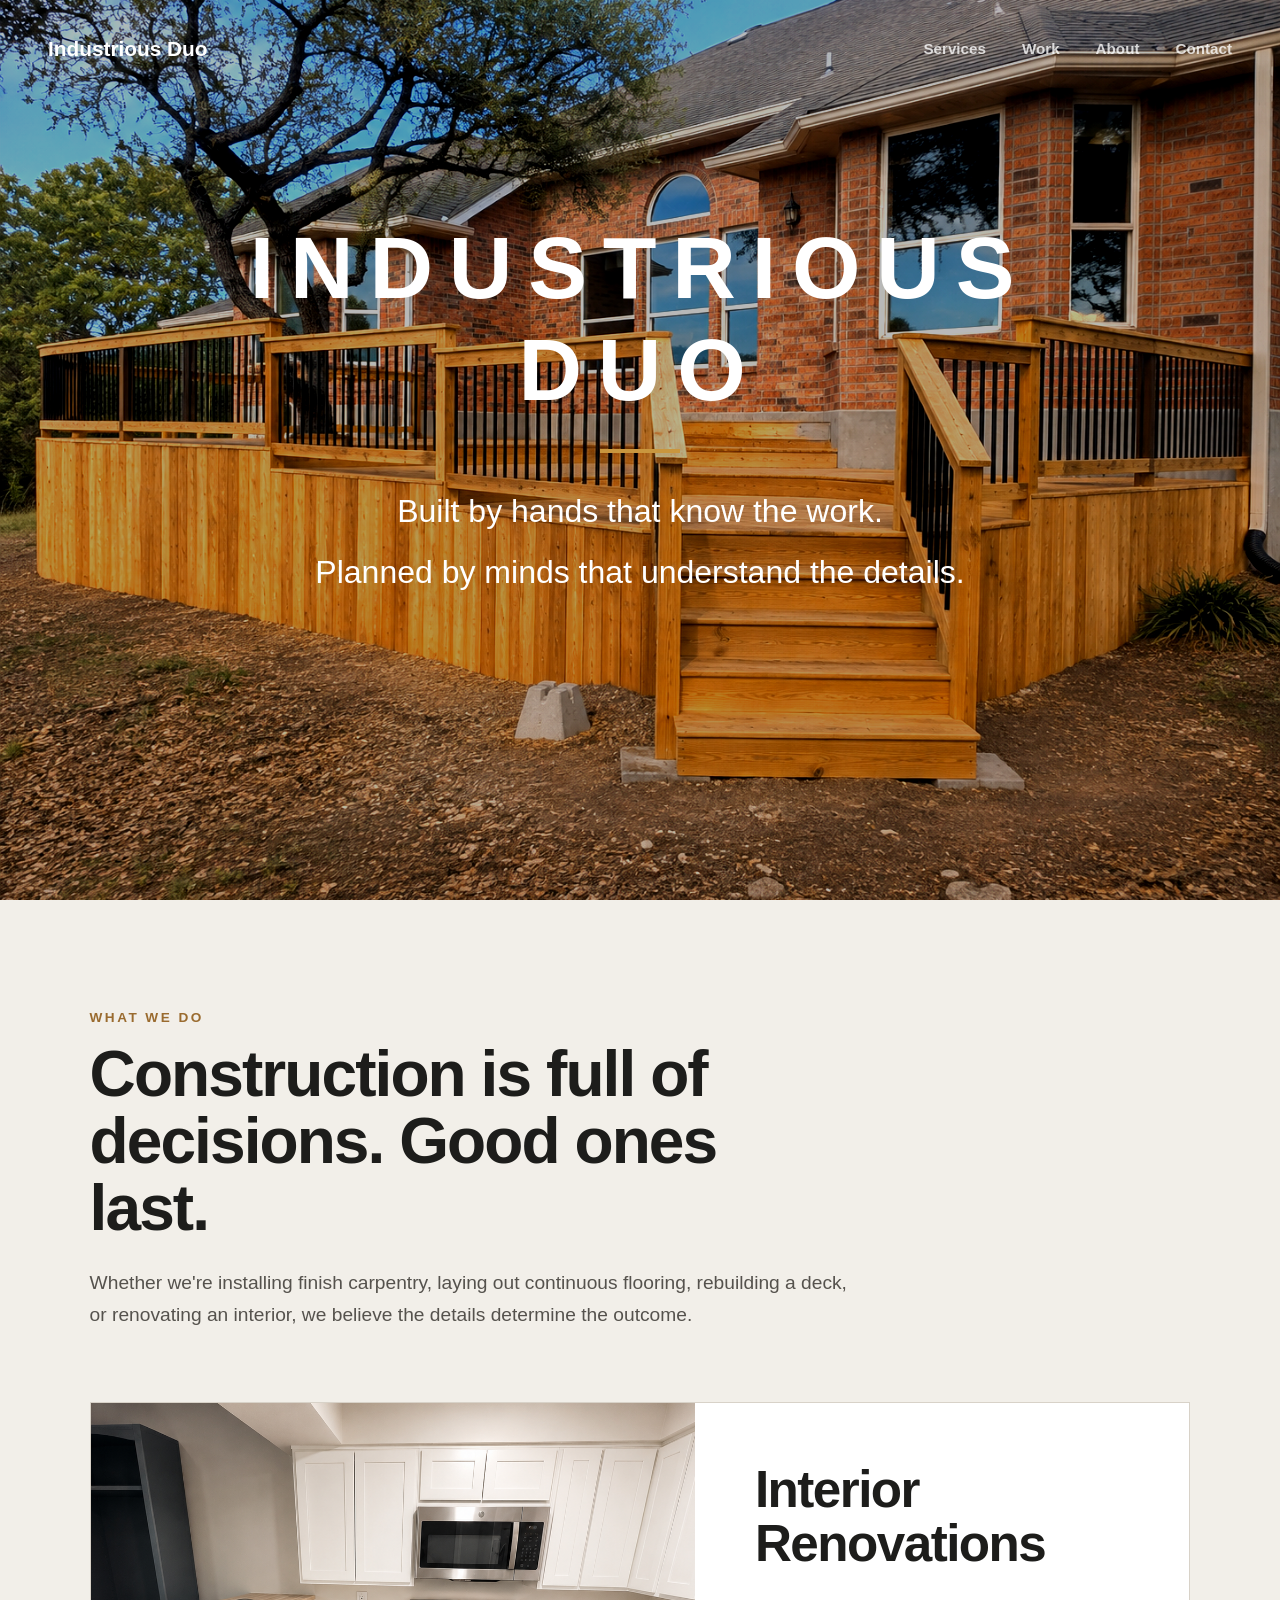
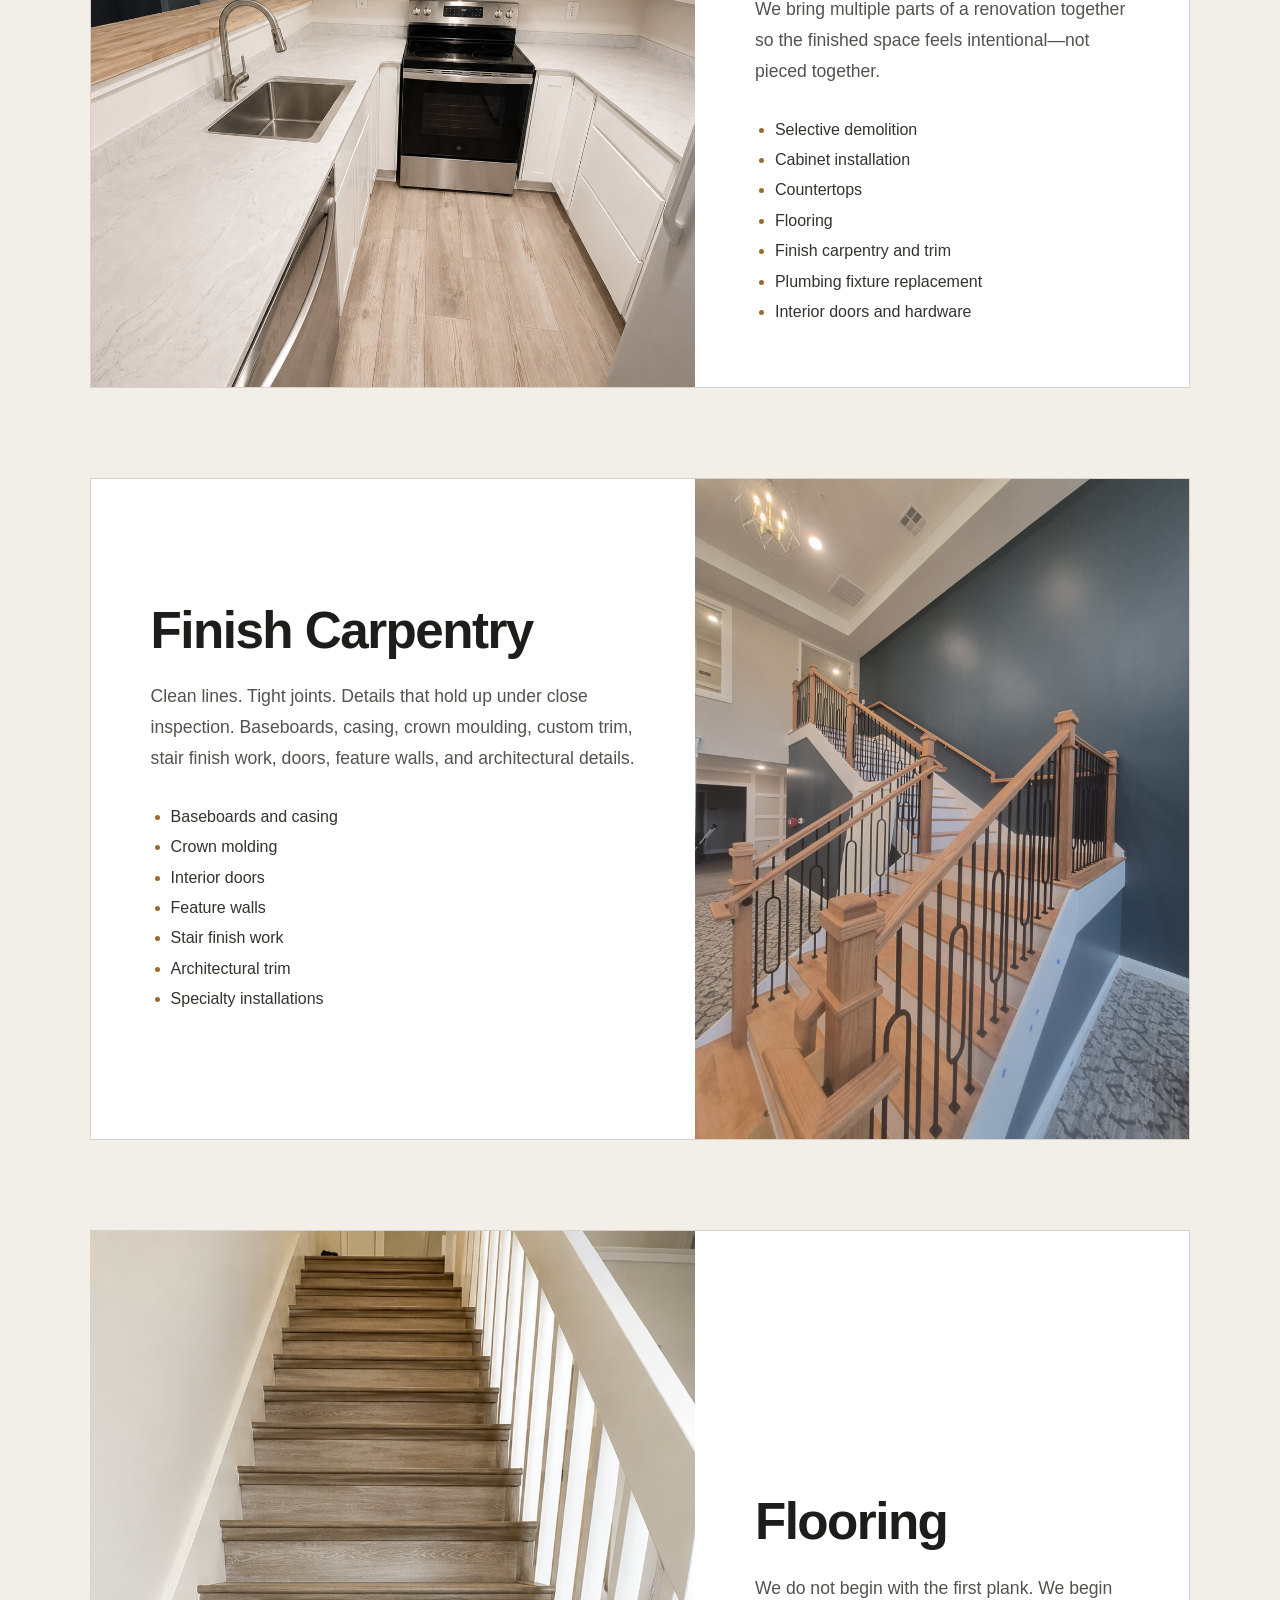
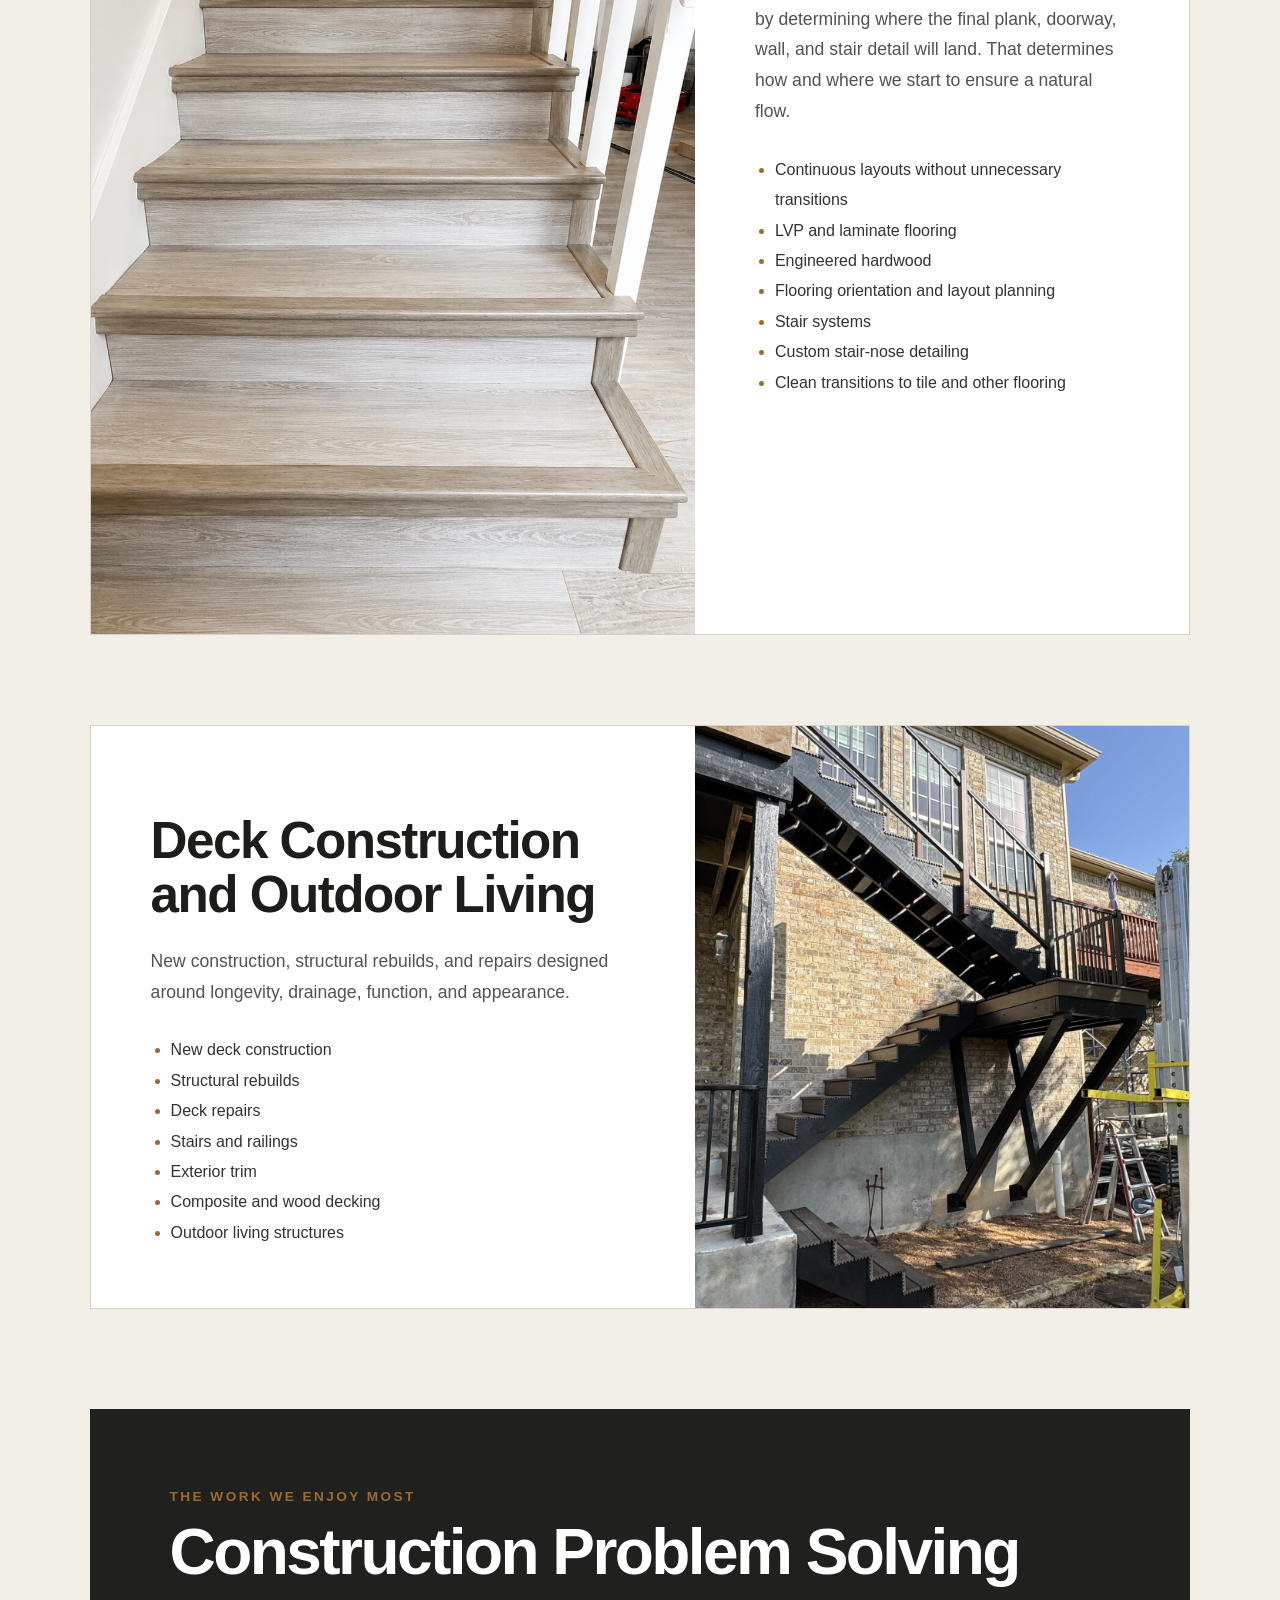
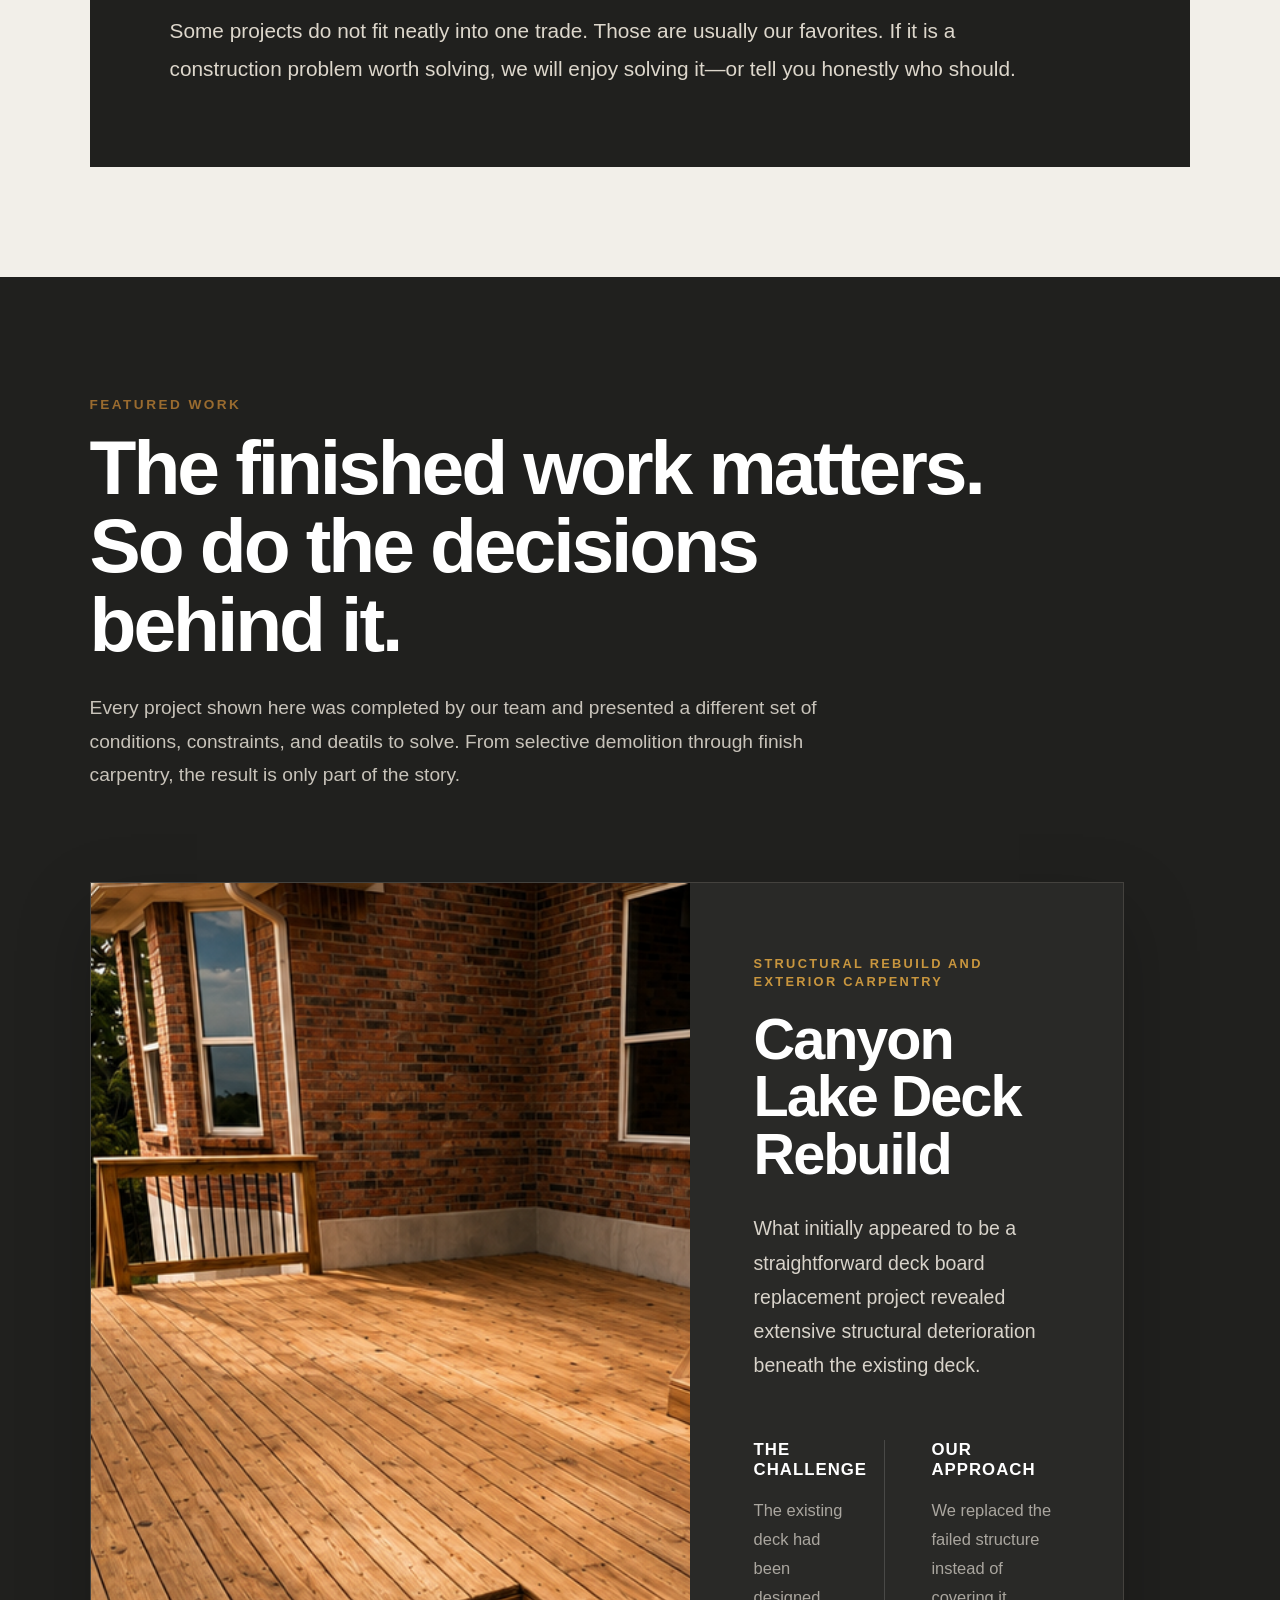
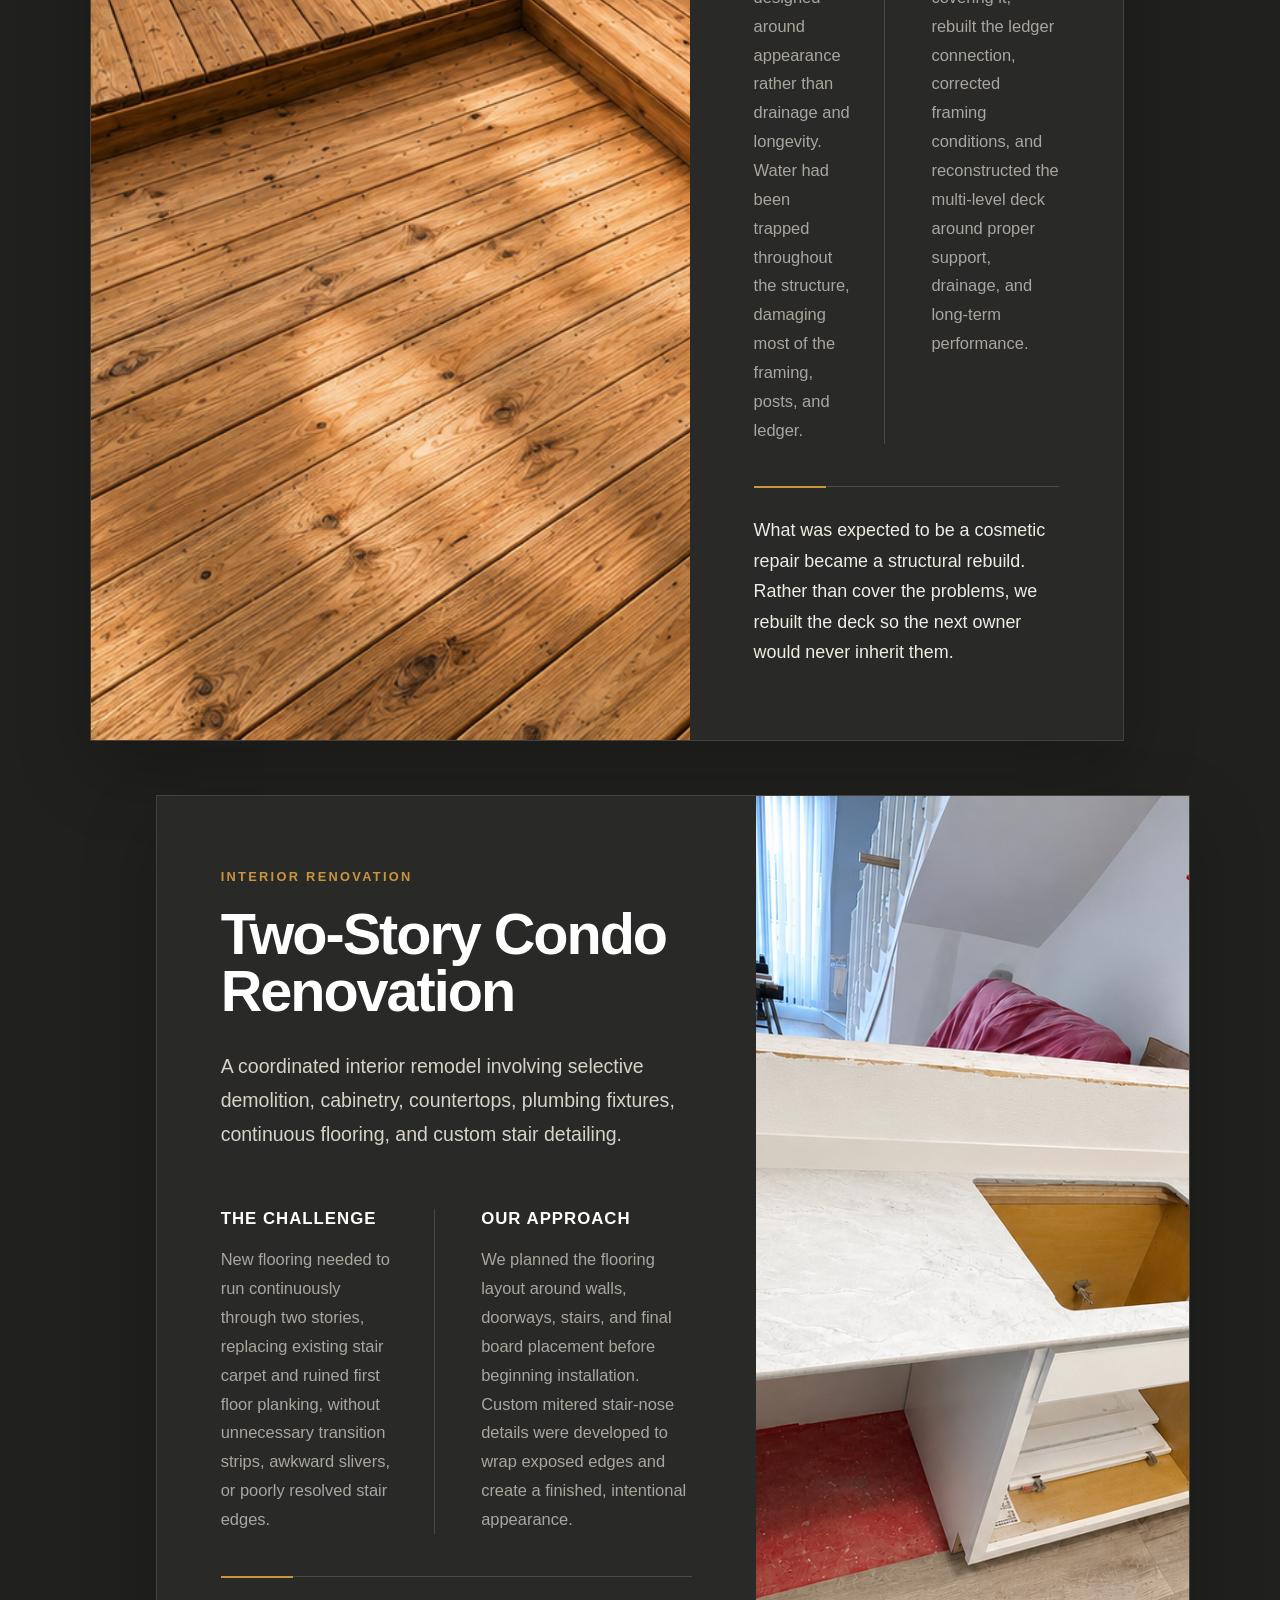
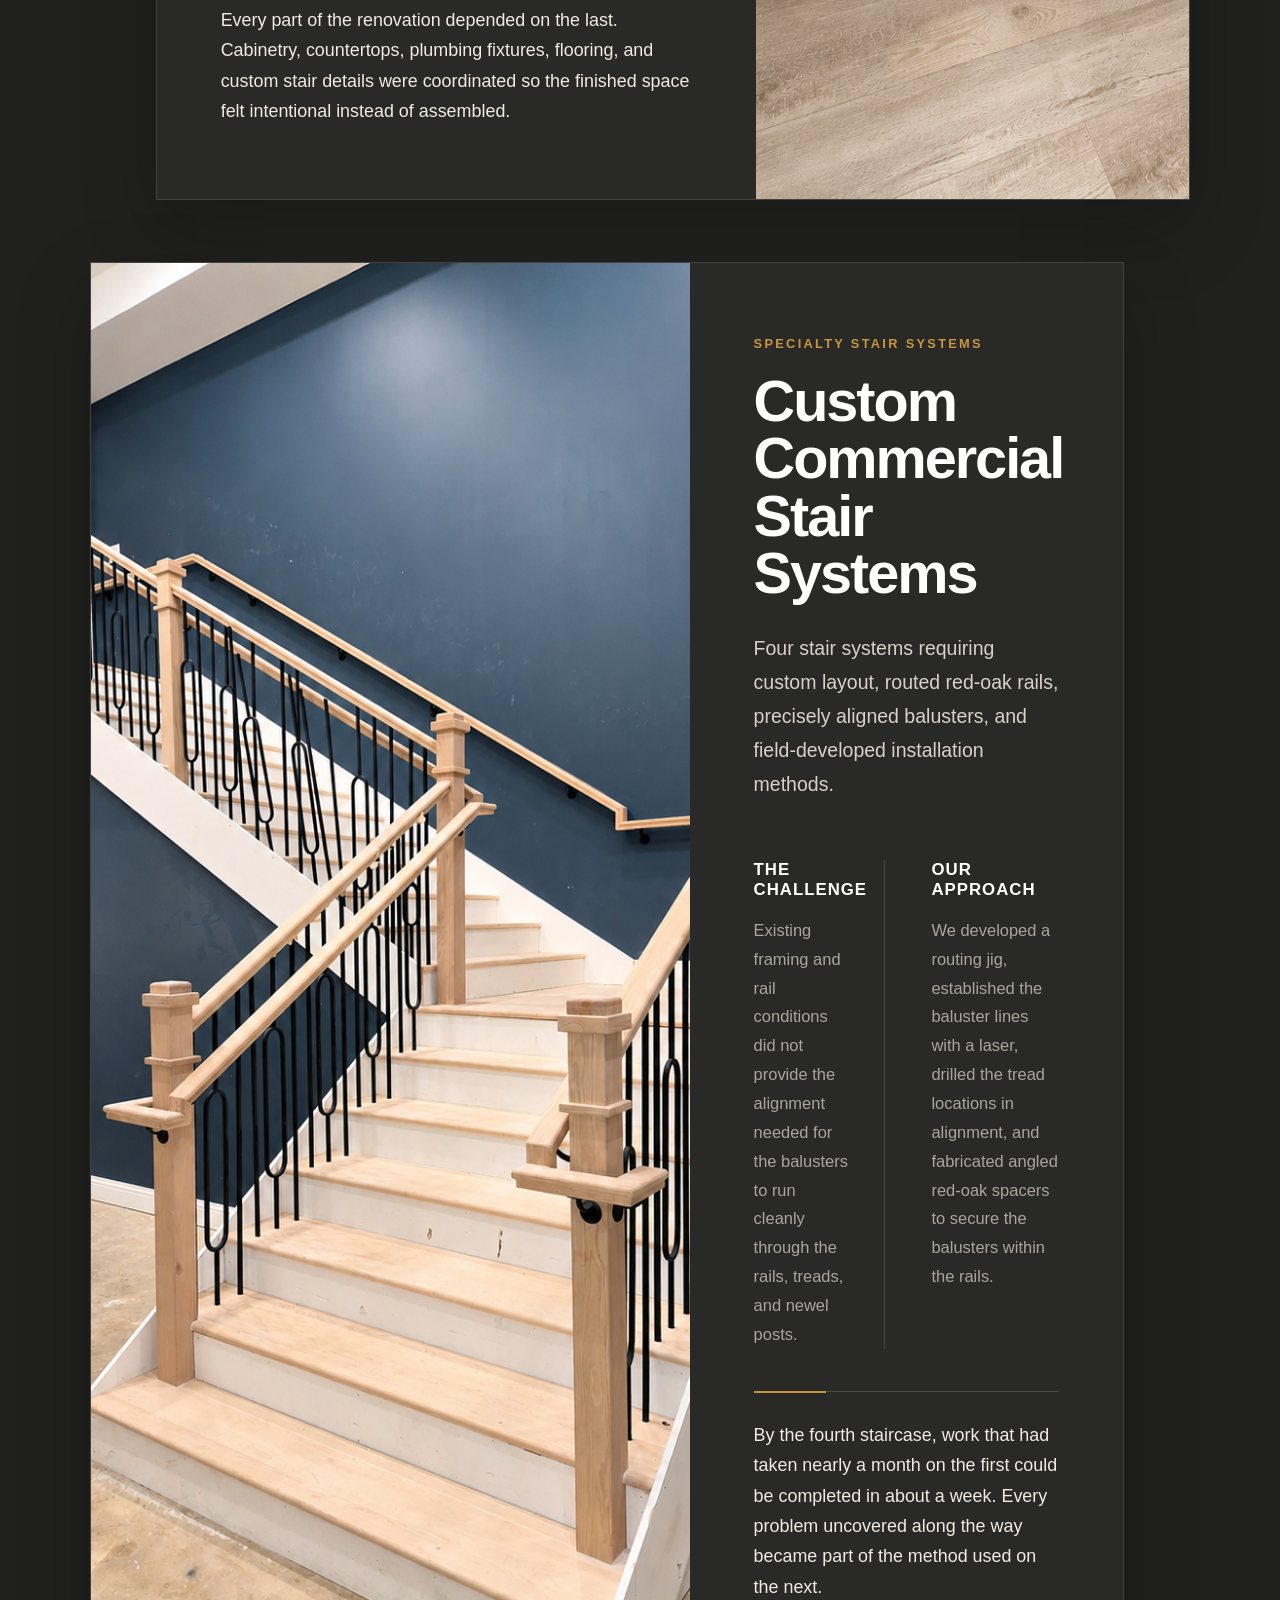
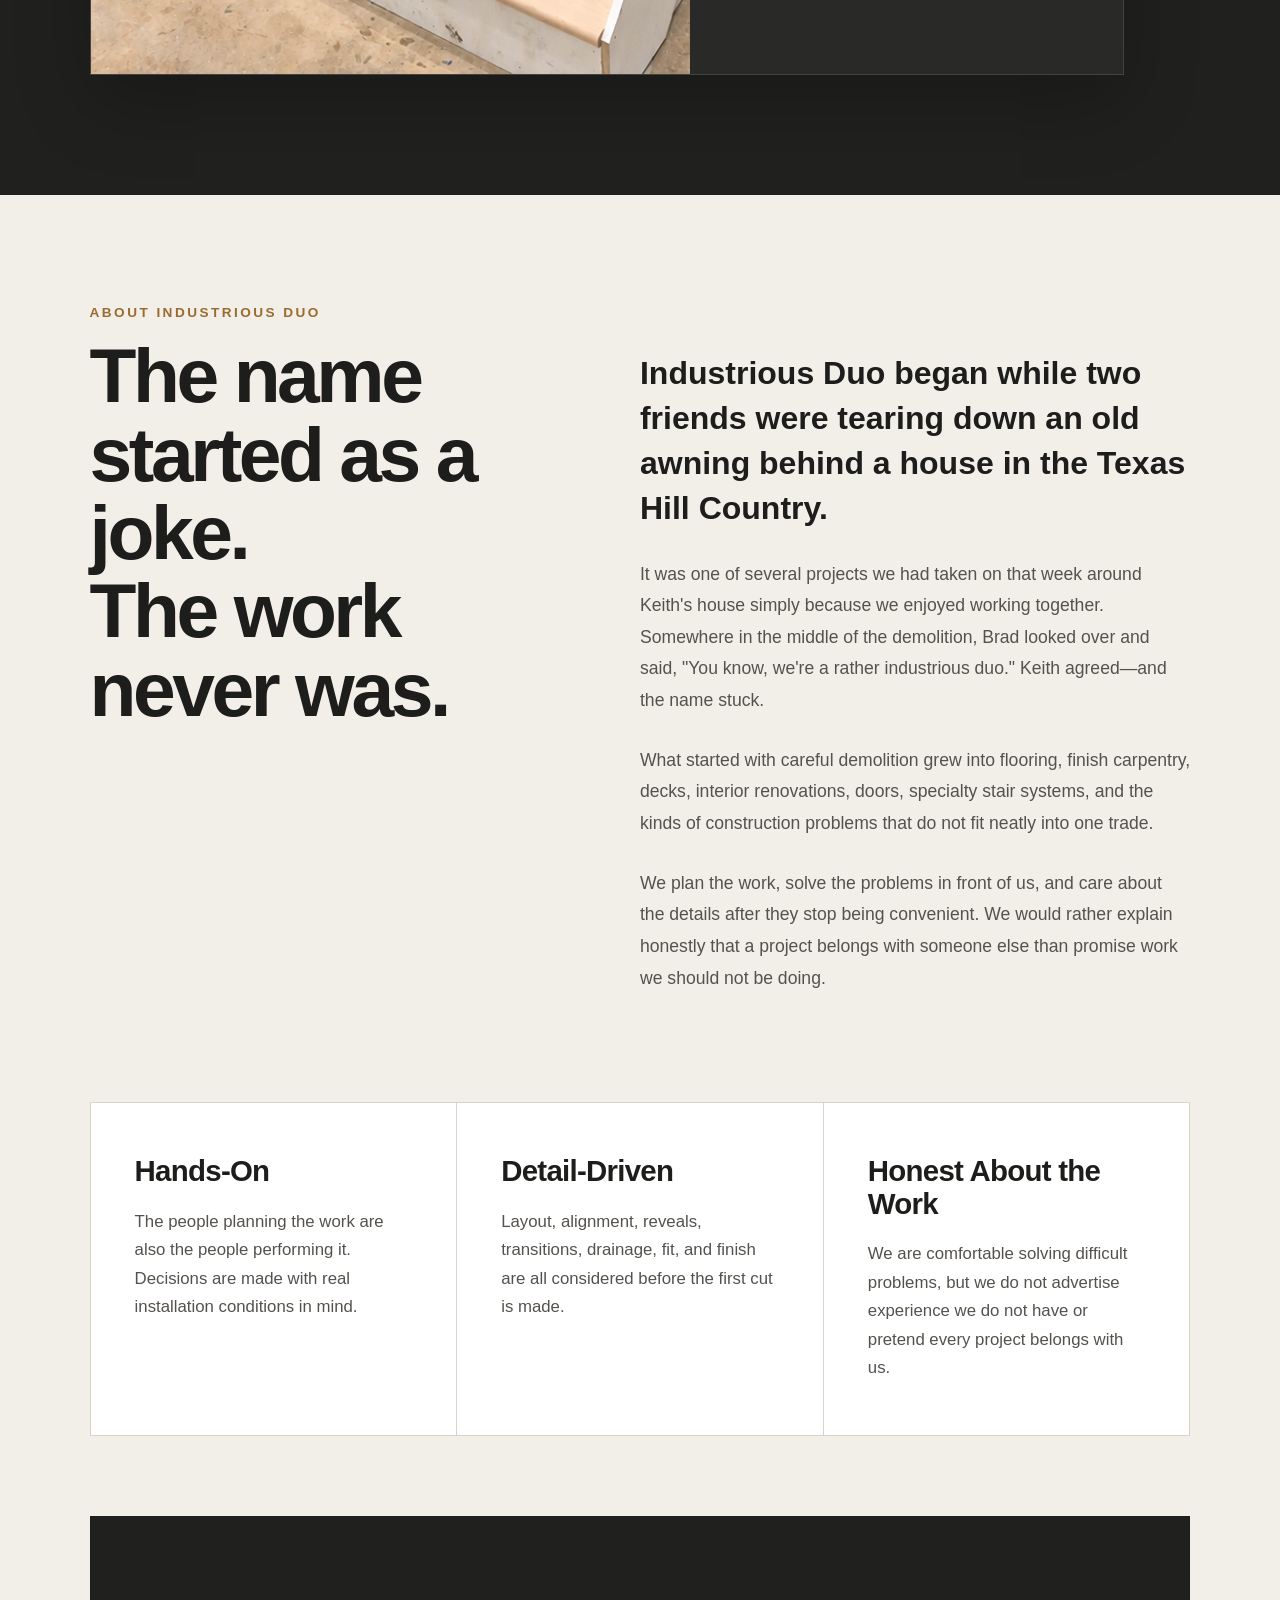
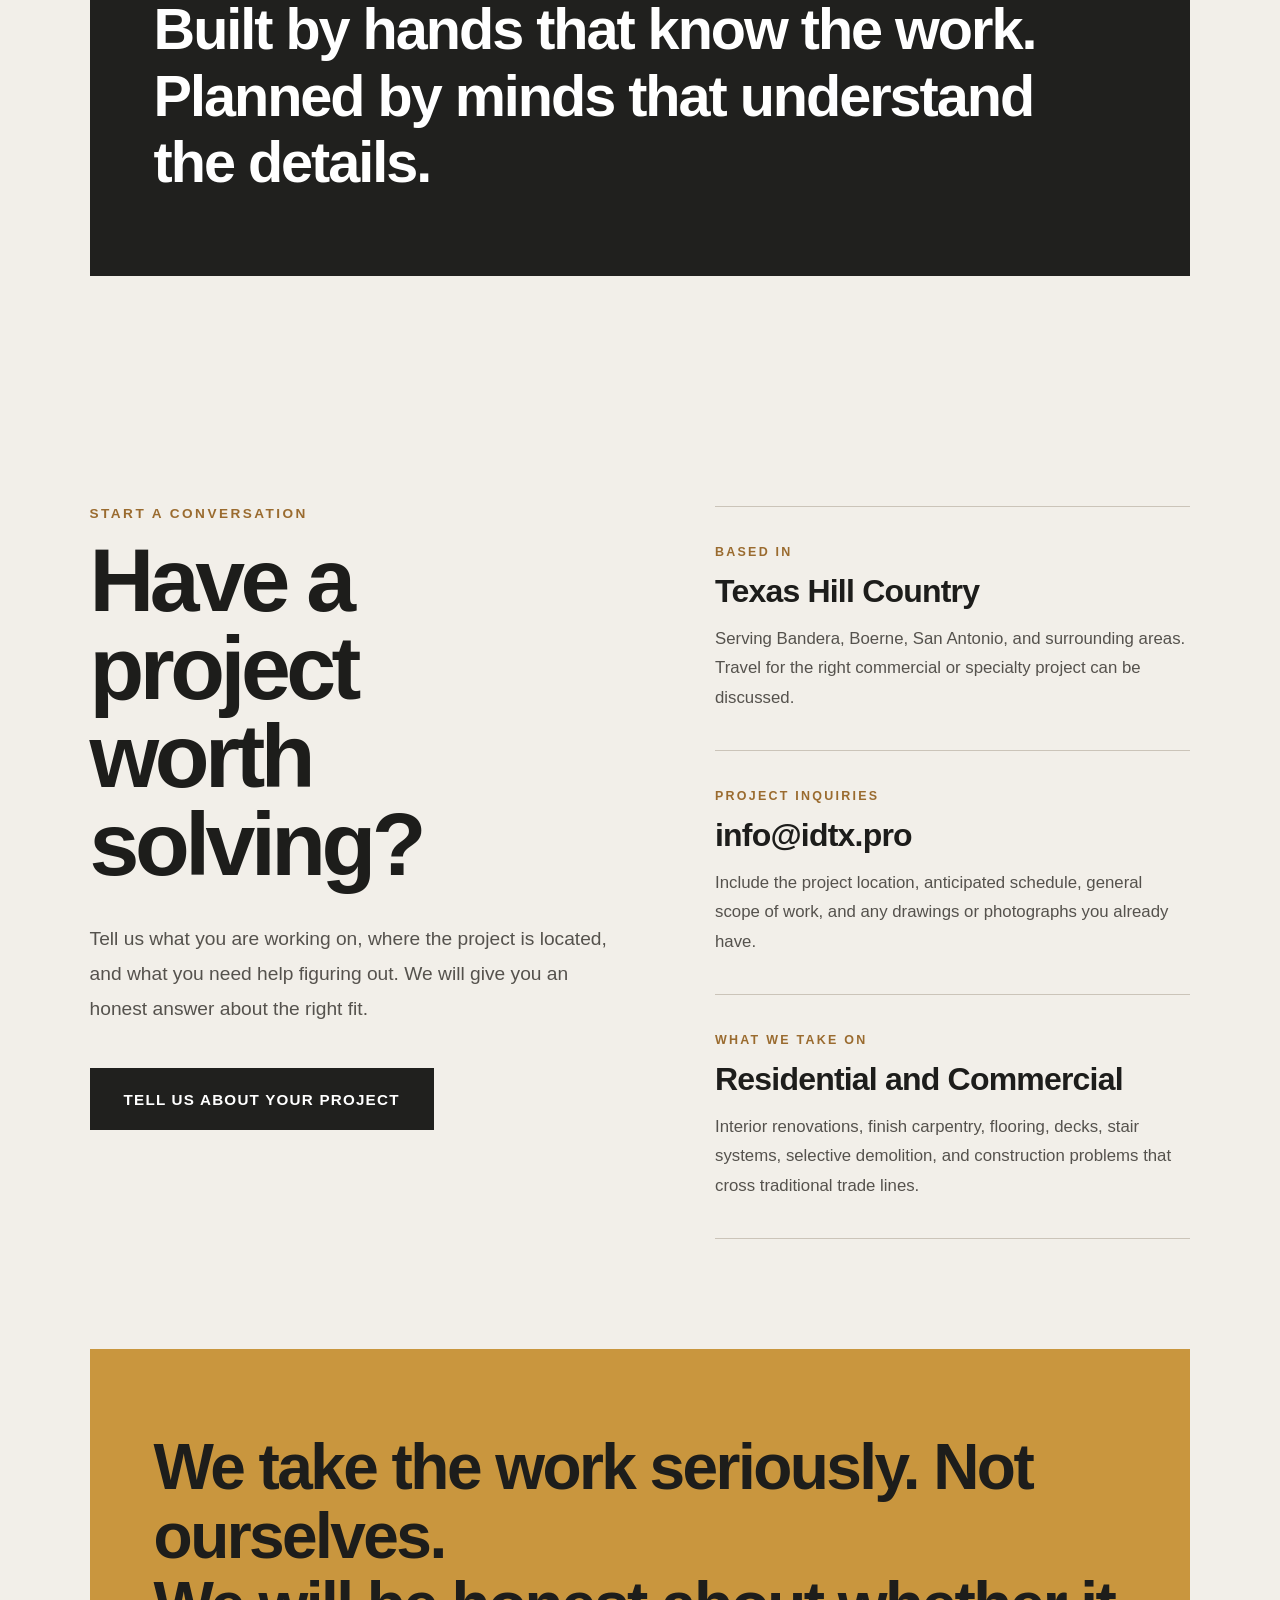
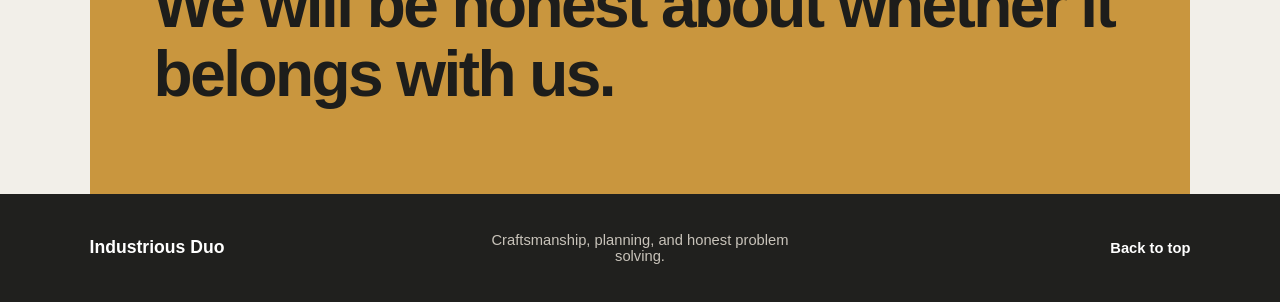
<file: index.html>
<!DOCTYPE html>
<html lang="en">

<head>
    <meta charset="UTF-8">
    <meta name="viewport" content="width=device-width, initial-scale=1.0">
    <title>Industrious Duo</title>

    <link rel="stylesheet" href="css/styles.css">
</head>

<body id="top">

    <!-- Navigation -->
        

    <main>
         <!-- Hero -->
             
        <section class="hero">
            <header class="site-header">
                <a href="index.html" class="site-logo">Industrious Duo</a>

                <nav>
                    <a href="#services">Services</a>
                    <a href="#work">Work</a>
                    <a href="#about">About</a>
                    <a href="#contact">Contact</a>
                </nav>
            </header>

            <div class="hero-content">
                <h1> 
                    Industrious
                    <span>Duo</span>
                </h1>

                <div class="hero-divider"></div>

                <p class="hero-tagline">
                    Built by hands that know the work.<br>
                    Planned by minds that understand the details.
                </p>
            </div>               

        </section>

        <!-- Services -->
        <section id="services" class="services">


            <div class="section-intro reveal">
                <p class="section-label">What We Do</p>

                <h2>Construction is full of decisions. Good ones last.</h2>

                <p>
                    Whether we're installing finish carpentry, laying out continuous flooring, rebuilding a deck, or renovating an interior, we believe the details determine the outcome.
                </p>
            </div>
            
            <div class="service-list">

            <!-- Interior Renovations -->
            <article class="service-row reveal">

                <div class="service-image">
                        <img
                            src="images/full-kitchen-renovation.png"
                            alt="Completed kitchen renovation with new cabinetry, countertops, flooring, and appliances."
                        >
                    </div>

                    <div class="service-content">

                        <h3>Interior Renovations</h3>

                        <p>
                            We bring multiple parts of a renovation together so the finished space
                            feels intentional—not pieced together.
                        </p>

                        <ul>
                            <li>Selective demolition</li>
                            <li>Cabinet installation</li>
                            <li>Countertops</li>
                            <li>Flooring</li>
                            <li>Finish carpentry and trim</li>
                            <li>Plumbing fixture replacement</li>
                            <li>Interior doors and hardware</li>
                        </ul>
                    </div>
                    
                </article>

                <!-- Finish Carpentry -->
                <article class="service-row service-row-reverse reveal">

                    <div class="service-image">
                        <img
                            src="images/finish-carpentry.jpeg"
                            alt="Detailed finish carpentry completed by Industrious Duo"
                        >    

                    </div>

                    <div class="service-content">

                        <h3>Finish Carpentry</h3>
                            
                        <p>
                            Clean lines. Tight joints. Details that hold up under close inspection. Baseboards, casing, crown moulding, custom trim, stair finish work, doors, feature walls, and architectural details.
                        </p>

                        <ul>
                            <li>Baseboards and casing</li>
                            <li>Crown molding</li>
                            <li>Interior doors</li>
                            <li>Feature walls</li>
                            <li>Stair finish work</li>
                            <li>Architectural trim</li>
                            <li>Specialty installations</li>
                        </ul>
                    </div>

                </article>

                <!-- Flooring -->
                <article class="service-row reveal">

                    <div class="service-image">
                        <img
                            src="images/flooring-stairs.png"
                            alt="Continuous flooring installation with custom stair-nose detailing"
                        >
                    </div>

                    <div class="service-content">
                        <p class="service-number"></p>

                        <h3>Flooring</h3>

                        <p>
                            We do not begin with the first plank. We begin by determining where the final plank, doorway, wall, and stair detail will land. That determines how and where we start to ensure a natural flow.
                        </p>

                        <ul>
                            <li>Continuous layouts without unnecessary transitions</li>
                            <li>LVP and laminate flooring</li>
                            <li>Engineered hardwood</li>
                            <li>Flooring orientation and layout planning</li>
                            <li>Stair systems</li>
                            <li>Custom stair-nose detailing</li>
                            <li>Clean transitions to tile and other flooring</li>
                        </ul>
                    </div>

                </article>


                <!-- Deck Construction -->
                <article class="service-row service-row-reverse reveal">

                    <div class="service-image">
                        <img
                            src="images/alexander-deck-finished.jpg"
                            alt="Two-story composite deck and exterior straircase rebuilt by Industrious Duo"
                        >
                    </div>

                    <div class="service-content">
                        <p class="service-number"></p>

                        <h3>Deck Construction and Outdoor Living</h3>

                        <p>
                            New construction, structural rebuilds, and repairs designed around longevity, drainage, function, and appearance.
                        </p>

                        <ul>
                            <li>New deck construction</li>
                            <li>Structural rebuilds</li>
                            <li>Deck repairs</li>
                            <li>Stairs and railings</li>
                            <li>Exterior trim</li>
                            <li>Composite and wood decking</li>
                            <li>Outdoor living structures</li>
                        </ul>
                    </div>

                </article>
                
            </div>


            <!-- Problem Solving Statement -->
            <div class="problem-solving reveal">

                <p class="section-label">The Work We Enjoy Most</p>

                <h3>Construction Problem Solving</h3>

                <p>
                    Some projects do not fit neatly into one trade. Those are usually our favorites. If it is a construction problem worth solving, we will enjoy solving it—or tell you honestly who should.
                </p>

            </div>
                

            </section>

            <!-- Featured Work -->
            <section id="work" class="featured-work">

                <div class="section-intro featured-work-intro reveal">

                    <p class="section-label">Featured Work</p>

                    <h2>
                        The finished work matters.<br>
                        So do the decisions behind it.
                    </h2>

                    <p>
                        Every project shown here was completed by our team and presented a different set of conditions, constraints, and deatils to solve. From selective demolition through finish carpentry, the result is only part of the story.
                    </p>

                </div>


                <div class="project-list">

                    <!-- Canyon Lake Deck -->
                    <article class="project reveal">

                        <div class="project-image">
                            <img
                                src="images/deck-project.png"
                                alt="Multi-level deck rebuilt by Industrious Duo in Canyon Lake, Texas"
                            >
                        </div>

                        <div class="project-content">

                            <p class="project-type">
                                Structural Rebuild and Exterior Carpentry
                            </p>

                            <h3>Canyon Lake Deck Rebuild</h3>

                            <p class="project-summary">
                                What initially appeared to be a straightforward deck board replacement project revealed extensive structural deterioration beneath the existing deck.
                            </p>

                            <div class="project-details">

                                <div>
                                    <h4>The Challenge</h4>

                                    <p>
                                        The existing deck had been designed around appearance rather than drainage and longevity. Water had been trapped throughout the structure, damaging most of the framing, posts, and ledger. 
                                    </p>
                                </div>

                                <div>
                                    <h4>Our Approach</h4>

                                    <p>
                                        We replaced the failed structure instead of covering it, rebuilt the ledger connection, corrected framing conditions, and reconstructed the multi-level deck around proper support, drainage, and long-term performance.
                                    </p>
                                </div>
                               
                            </div>

                             <p class="project-reflection">
                                    What was expected to be a cosmetic repair became a structural rebuild. Rather than cover the problems, we rebuilt the deck so the next owner would never inherit them.
                            </p>

                        </div>

                    </article>

                    <!-- Condo Renovation -->
                    <article class="project project-reverse reveal">

                        <div class="project-image">
                            <img
                                src="images/kitchen-renovation.png"
                                alt="Kitchen and flooring renovation completed as part of a two-story condo remodel"
                            >
                        </div>

                        <div class="project-content">

                            <p class="project-type">
                                Interior Renovation
                            </p>

                            <h3>Two-Story Condo Renovation</h3>

                            <p class="project-summary">
                                A coordinated interior remodel involving selective demolition, cabinetry, countertops, plumbing fixtures, continuous flooring, and custom stair detailing.
                            </p>

                            <div class="project-details">

                                <div>
                                    <h4>The Challenge</h4>

                                    <p>
                                        New flooring needed to run continuously through two stories, replacing existing stair carpet and ruined first floor planking, without unnecessary transition strips, awkward slivers, or poorly resolved stair edges.
                                    </p>
                                </div>

                                <div>
                                    <h4>Our Approach</h4>

                                    <p>
                                        We planned the flooring layout around walls, doorways, stairs, and final board placement before beginning installation. Custom mitered stair-nose details were developed to wrap exposed edges and create a finished, intentional appearance.
                                    </p>
                                </div>

                            </div>

                             <p class="project-reflection">
                                Every part of the renovation depended on the last. Cabinetry, countertops, plumbing fixtures, flooring, and custom stair details were coordinated so the finished space felt intentional instead of assembled.
                            </p>
                        
                        </div>

                    </article>

                    <!-- Commercial Stair Systems -->
                    <article class="project reveal">

                        <div class="project-image">
                            <img
                                src="images/commercial-staircase.png"
                                alt="Custom commercial staircase railing and baluster installation by Industrious Duo"
                            >
                        </div>

                        <div class="project-content">

                            <p class="project-type">
                                Specialty Stair Systems
                            </p>

                            <h3>Custom Commercial Stair Systems</h3>

                            <p class="project-summary">
                                Four stair systems requiring custom layout, routed red-oak rails, precisely aligned balusters, and field-developed installation methods.
                            </p>

                            <div class="project-details">

                                <div>
                                    <h4>The Challenge</h4>

                                    <p>
                                        Existing framing and rail conditions did not provide the alignment needed for the balusters to run cleanly through the rails, treads, and newel posts.
                                    </p>
                                </div>

                                <div>
                                    <h4>Our Approach</h4>

                                    <p>
                                        We developed a routing jig, established the baluster lines with a laser, drilled the tread locations in alignment, and fabricated angled red-oak spacers to secure the balusters within the rails.
                                    </p>
                                </div>

                            </div>

                            <p class="project-reflection">
                                By the fourth staircase, work that had taken nearly a month on the first could be completed in about a week. Every problem uncovered along the way became part of the method used on the next.
                            </p>


                        </div>

                    </article>

                </div>

            </section>


            <!-- About -->
            <section id="about" class="about">

                <div class="about-grid reveal">

                    <div class="about-heading">

                        <p class="section-label">About Industrious Duo</p>

                        <h2>
                            The name started as a joke.<br>
                            The work never was.
                        </h2>

                    </div>

                    <div class="about-story">

                        <p class="about-lead">
                            Industrious Duo began while two friends were tearing down an old awning behind a house in the Texas Hill Country.
                        </p>

                        <p>
                            It was one of several projects we had taken on that week around Keith's house simply because we enjoyed working together. Somewhere in the middle of the demolition, Brad looked over and said, "You know, we're a rather industrious duo." Keith agreed—and the name stuck.
                        </p>

                        <p>
                            What started with careful demolition grew into flooring, finish carpentry, decks, interior renovations, doors, specialty stair systems, and the kinds of construction problems that do not fit neatly into one trade.
                        </p>

                        <p>
                            We plan the work, solve the problems in front of us, and care about the details after they stop being convenient. We would rather explain honestly that a project belongs with someone else than promise work we should not be doing.
                        </p>

                    </div>

                </div>

                <div class="about-principles reveal">

                    <article class="about-principle">
                        <h3>Hands-On</h3>

                        <p>
                            The people planning the work are also the people performing it. Decisions are made with real installation conditions in mind.
                        </p>
                    </article>

                    <article class="about-principle">                        
                        <h3>Detail-Driven</h3>

                        <p>
                            Layout, alignment, reveals, transitions, drainage, fit, and finish are all considered before the first cut is made.
                        </p>

                    </article>

                    <article class="about-principle">
                        <h3>Honest About the Work</h3>

                        <p> We are comfortable solving difficult problems, but we do not advertise experience we do not have or pretend every project belongs with us.

                        </p>

                    </article>

                </div>

                <div class="about-quote reveal">

                    <p>
                        Built by hands that know the work.<br>
                        Planned by minds that understand the details.
                    </p>

                </div>

            </section>

            <!-- Contact -->
            <section id="contact" class="contact">

                <div class="contact-grid reveal">
                    
                    <div class="contact-heading">

                        <p class="section-label">Start a Conversation</p>

                        <h2>
                            Have a project<br>
                            worth solving?
                        </h2>

                        <p class="contact-intro">
                            Tell us what you are working on, where the project is located, and what you need help figuring out. We will give you an honest answer about the right fit.
                        </p>

                        <a
                            href="mailto:info@idtx.pro?subject=Project Inquiry — Industrious Duo"
                            class="contact-button"
                        >
                            Tell Us About Your Project
                        </a>

                    </div>

                    <div class="contact-details">

                            <div class="contact-detail">

                                <p class="contact-detail-label">Based In</p>

                                <h3>Texas Hill Country</h3>

                                <p>
                                    Serving Bandera, Boerne, San Antonio, and surrounding areas. Travel for the right commercial or specialty project can be discussed.
                                </p>

                            </div>

                            <div class="contact-detail">

                                <p class="contact-detail-label">Project Inquiries</p>

                                <h3>
                                    <a href="mailto:info@idtx.pro">
                                        info@idtx.pro
                                    </a>
                                </h3>

                                <p>
                                    Include the project location, anticipated schedule, general scope of work, and any drawings or photographs you already have.
                                </p>

                            </div>

                            <div class="contact-detail">

                                <p class="contact-detail-label">What We Take On</p>

                                <h3>Residential and Commercial</h3>

                                <p>
                                    Interior renovations, finish carpentry, flooring, decks, stair systems, selective demolition, and construction problems that cross traditional trade lines.
                                </p>

                            </div>

                    </div>

                </div>

                <div class="contact-closing reveal">

                    <p>
                        We take the work seriously. Not ourselves.<br>
                        We will be honest about whether it belongs with us.
                    </p>

                </div>

            </section>

        </main>

        <!-- Footer -->

        <footer class="site-footer">

            <a href="index.html" class="footer-logo">
                Industrious Duo
            </a>

            <p>
                Craftsmanship, planning, and honest problem solving.
            </p>

            <a href="#top" class="footer-top-link">
                Back to top
            </a>

        </footer>

        <script src="js/main.js"></script>


</body>

</html>
</file>
<file: css/styles.css>
/* Reset browser defaults */

* {
    margin: 0;
    padding: 0;
    box-sizing: border-box;
}

html {
    scroll-behavior: smooth;
    scroll-padding-top: 90px;
}

body {
    font-family: Arial, Helvetica, sans-serif;
}

.hero {
    min-height: 100vh;
    position: relative;
    overflow: hidden;

    display: flex;
    flex-direction: column;

    color: white;
}

.hero::before {
    content: "";
    position: absolute;
    inset: 0;

    background-image: url("../images/deck-hero.png");
    background-size: cover;
    background-position: center;
    background-repeat: no-repeat;

    filter: saturate(1.35) contrast(1.15) brightness(1.15);
    z-index: 0;
}

.hero::after {
    content: "";
    position: absolute;
    inset: 0;

    background: rgba(0, 0, 0, 0.28);
    z-index: 1;
}

.hero > * {
    position: relative;
    z-index: 2;
}

.hero-content h1 span {
    display: block;
}

/* =========================
    Services Section
============================ */

.services {
    padding: 110px 7%;
    background: #f2efe9;
    color: #1d1d1b;
}

.section-intro {
    max-width: 900px;
    margin-bottom: 70px;
}

.section-label {
    margin-bottom: 16px;

    color: #9a6b2f;
    font-size: 0.85rem;
    font-weight: 700;
    letter-spacing: 0.18em;
    text-transform: uppercase;
}

.section-intro h2 {
    max-width: 760px;
    margin-bottom: 24px;

    font-size: clamp(2.4rem, 5vw, 4.6rem);
    line-height: 1.05;
    letter-spacing: -0.03em;
}

.section-intro > p:last-child {
    max-width: 760px;

    color: #55524d;
    font-size: 1.2rem;
    line-height: 1.7;
}

/* =======================================
    Service Rows
======================================= */

.service-list {
    display: flex;
    flex-direction: column;
    gap: 90px;
}

.service-row {
    display: grid;
    grid-template-columns: minmax(0, 1.1fr) minmax(0, 0.9fr);

    min-height: 520px;

    background: #ffffff;
    border: 1px solid #d8d2c8;

    overflow: hidden;
}

.service-row-reverse .service-image {
    order: 2;
}

.service-row-reverse .service-content {
    order: 1;
}

/* ================================
    Service Images
================================ */

.service-image {
    min-height: 520px;
    overflow: hidden;
}

.service-image img {
    display: block;

    width: 100%;
    height: 100%;

    object-fit: cover;
    object-position: center;
}

/*=============================
    Service Text
============================ */

.service-content {
    padding: 60px;

    display: flex;
    flex-direction: column;
    justify-content: center;
}

.service-content h3 {
    margin-bottom: 24px;

    font-size: clamp(2rem, 4vw, 3.6rem);
    line-height: 1.05;
    letter-spacing: -0.03em;
}

.service-content > p {
    margin-bottom: 28px;

    color: #55524d;
    font-size: 1.1rem;
    line-height: 1.75;
}

.service-content ul {
    padding-left: 20px;

    color: #34322f;
    font-size: 1rem;
    line-height: 1.9;
}

.service-content li::marker {
    color: #9a6b2f;
}

/*==================================
    Problem-Solving Statement
================================= */

.problem-solving {
    margin-top: 100px;
    padding: 80px;

    background: #20201e;
    color: #ffffff;
}

.problem-solving h3 {
    max-width: 900px;
    margin-bottom: 28px;

    font-size: clamp(2.5rem, 5vw, 5rem);
    line-height: 1;
    letter-spacing: -0.04em;
}

.problem-solving > p:last-child {
    max-width: 900px;

    color: #ddd7cc;
    font-size: 1.3rem;
    line-height: 1.8;
}

.site-header {
    position: fixed;
    top: 0;
    left: 0;
    z-index: 1000;

    width: 100%;
    padding: 32px 48px;

    display: flex;
    justify-content: space-between;
    align-items: center;

    background: transparent;

    transition:
        padding 0.3s ease,
        background 0.3s ease,
        box-shadow 0.3s ease,
        backdrop-filter 0.3s ease;
}

.site-header.is-scrolled {
    padding: 20px 48px;

    background: rgba(24, 24, 22, 0.9);
    box-shadow: 0 8px 30px rgba(0, 0, 0, 0.18);
    backdrop-filter: blur(12px);
}

.site-logo {
    font-size: 1.3rem;
    font-weight: 600;
}

.site-header nav {
    display: flex;
    gap: 36px;
}

.site-header nav a {
    position: relative;

    padding: 8px 0;

    color: rgba(255, 255, 255, 0.78);

    font-size: 0.95rem;
    font-weight: 600;

    transition: color 0.25s ease;
}

.site-header nav a:hover,
.site-header nav a.active {
    color: #ffffff;
}

.site-header nav a::after {
    content: "";

    position: absolute;
    left: 0;
    bottom: 0;

    width: 100%;
    height: 2px;

    background: #c9963e;

    transform: scaleX(0);
    transform-origin: right;

    transition: transform 0.25s ease;
}

.site-header nav a:hover::after,
.site-header nav a.active::after {
    transform: scaleX(1);
    transform-origin: left;
}

a {
    color: inherit;
    text-decoration: none;
}

.hero-content {
    flex: 1;

    display: flex;
    flex-direction: column;
    justify-content: center;
    align-items: center;

    text-align: center;
    padding-bottom: 80px;
}

.hero h1 {
    font-size: 5.5rem;
    letter-spacing: 0.18em;
    text-transform: uppercase;
    font-weight: 700;
    margin-bottom: 28px;
}

.hero-divider {
    width: 80px;
    height: 4px;
    background: #c9963e;
    margin-bottom: 28px;
}

.hero-tagline {
    font-size: 2rem;
    line-height: 1.9;

    font-weight: 400;

    text-align: center;

}


/*==================================
    Featured Work Section
================================= */

.featured-work {
    padding: 120px 7%;
    background: #20201e;
    color: #ffffff;
}

.featured-work-intro {
    max-width: 980px;
    margin-bottom: 90px;
}

.featured-work-intro h2 {
    max-width: 900px;
    margin-bottom: 28px;

    font-size: clamp(2.8rem, 6vw, 5.5rem);
    line-height: 1.02;
    letter-spacing: -0.04em;
}

.featured-work-intro > p:last-child {
    max-width: 760px;

    color: #c8c3ba;
    font-size: 1.2rem;
    line-height: 1.75;
}

/* =================================
    Project List
================================= */

.project-list {
    display: flex;
    flex-direction: column;
    gap: 72px;
}

.project {
    display: grid;
    grid-template-columns: 58% 42%;
    min-height: 620px;

    width: 94%;

    background: #292927;
    border: 1px solid #44423e;

    overflow: hidden;
    position: relative;

    box-shadow: 0 28px 70px rgba(0, 0, 0, 0.22);
}

.project:nth-child(odd) {
    align-self: flex-start;
}

.project:nth-child(even) {
    align-self: flex-end;
    margin-top: -18px;
}

.project:nth-child(3) {
    margin-top: -10px;
}

.project-reverse .project-image {
    order: 2;
}

.project-reverse .project-content{
    order:1;
}

/*==================================
    Project Images
================================= */

.project-image {
    min-height: 620px;
    height: 100%;
    overflow: hidden;
}

.project-image img {
    display: block;

    width: 100%;
    height: 100%;

    object-fit: cover;
    object-position: center;
}



/* =================================
    Project Content
================================= */

.project-content {
    padding: 72px 64px;

    display: flex;
    flex-direction: column;
    justify-content: center;
}

.project-type {
    margin-bottom: 20px;

    color: #c9963e;
    font-size: 0.8rem;
    font-weight: 700;
    line-height: 1.4;
    letter-spacing: 0.18em;
    text-transform: uppercase;
}

.project-content h3 {
    margin-bottom: 28px;

    font-size: clamp(2.3rem, 4.5vw, 4.5rem);
    line-height: 1;
    letter-spacing: -0.035em;
}

.project-summary {
    margin-bottom: 38px;

    color: #d8d3ca;
    font-size: 1.22rem;
    line-height: 1.75;
}

.project-details {
    display: grid;
    grid-template-columns: repeat(2, minmax(0, 1fr));
    gap: 42px;

    margin-top: 20px;
}

.project-details > div:first-child {
    padding-right: 34px;
    border-right: 1px solid rgba(255, 255, 255, 0.15);
}

.project-details > div:last-child {
    padding-left: 4px;
}

.project-details h4 {
    margin-bottom: 16px;

    color: #ffffff;
    font-size: 1.05rem;
    font-weight: 700;
    line-height: 1.2;
    letter-spacing: 0.06em;
    text-transform: uppercase;
}

.project-details p {
    color: #aaa69f;
    font-size: 1.03rem;
    line-height: 1.75;
}

.project-reflection {
    position: relative;

    margin-top: 42px;
    padding-top: 28px;

    border-top: 1px solid rgba(255, 255, 255, 0.16);

    color: #f0ece4;
    font-size: 1.12rem;
    font-weight: 500;
    line-height: 1.7;
}

.project-reflection::before {
    content: "";
    
    position: absolute;
    top: -1px;
    left: 0;

    width: 72px;
    height: 2px;

    background:#c9963e;
}

/* =================================
    About Section
================================= */

.about {
    padding: 110px 7%;
    background: #f2efe9;
    color: #1d1d1b;
}

/* =================================
    About Story Layout
================================= */

.about-grid {
    display: grid;
    grid-template-columns: minmax(0, 0.9fr) minmax(0, 1.1fr);
    gap: 100px;

    max-width: 1500px;
    margin: 0 auto 80px;
}

.about-heading h2 {
    max-width: 700px;
    
    font-size: clamp(3rem, 6vw, 5.8rem);
    line-height: 1.02;
    letter-spacing: -0.045em;
}

.about-story {
    max-width: 760px;
    padding-top: 46px;
}

.about-story p {
    margin-bottom: 28px;

    color: #55524d;
    font-size: 1.1rem;
    line-height: 1.8;
}

.about-story .about-lead {
    color: #1d1d1b;
    font-size: clamp(1.5rem, 2.5vw, 2.2rem);
    font-weight: 600;
    line-height: 1.4;
}

/* =================================
    About Principles
================================= */

.about-principles {
    display: grid;
    grid-template-columns: repeat(3, minmax(0, 1fr));
    gap: 1px;

    max-width: 1500px;
    margin: 0 auto 80px;

    background: #d8d2c8;
    border: 1px solid #d8d2c8;
}

.about-principle {
    padding: 52px 44px;

    background: #ffffff;
}

.about-principle h3 {
    margin-bottom: 20px;

    font-size: clamp(1.7rem, 2.3vw, 2.4rem);
    line-height: 1.1;
    letter-spacing: -0.025em;
}

.about-principle p {
    color: #55524d;
    font-size: 1.05rem;
    line-height:1.7;
}

.about-quote {
    max-width: 1500px;
    margin: 0 auto;
    padding: 80px 64px;

    background: #20201e;
    color: #ffffff;
}

.about-quote p {
    max-width: 1100px;

    font-size: clamp(2.3rem,4.5vw, 4.8rem);
    font-weight: 600;
    line-height: 1.16;
    letter-spacing: -0.035em;
}

/* =================================
    Contact Section
================================= */

.contact {
    padding: 120px 7% 0;

    background: #f2efe9;
    color: #1d1d1b;
}

.contact-grid {
    display: grid;
    grid-template-columns: minmax(0, 1.05fr) minmax(0, 0.95fr);
    gap: 100px;

    max-width: 1500px;
    margin: 0 auto;
    padding-bottom: 110px;
}


/* =================================
    Contact Heading
================================= */

.contact-heading h2 {
    max-width: 850px;
    margin-bottom: 34px;

    font-size: clamp(3.4rem, 7vw, 7rem);
    line-height: 0.98;
    letter-spacing: -0.05em;
}

.contact-intro {
    max-width: 700px;
    margin-bottom: 42px;

    color: #55524d;
    font-size: 1.2rem;
    line-height: 1.8;
}


/* =================================
    Contact Button
================================= */

.contact-button {
    display: inline-flex;
    align-items: center;
    justify-content: center;

    min-height: 62px;
    padding: 0 34px;

    background: #20201e;
    color: #ffffff;

    font-size: 0.95rem;
    font-weight: 700;
    letter-spacing: 0.08em;
    text-transform: uppercase;

    transition:
        background 0.25s ease,
        color 0.25s ease,
        transform 0.25s ease;
}

.contact-button:hover {
    background: #c9963e;
    color: #1d1d1b;

    transform: translateY(-3px);
}


/* =================================
    Contact Details
================================= */

.contact-details {
    border-top: 1px solid #cbc4b9;
}

.contact-detail {
    padding: 38px 0;

    border-bottom: 1px solid #cbc4b9;
}

.contact-detail-label {
    margin-bottom: 14px;

    color: #9a6b2f;
    font-size: 0.78rem;
    font-weight: 700;
    letter-spacing: 0.18em;
    text-transform: uppercase;
}

.contact-detail h3 {
    margin-bottom: 14px;

    font-size: clamp(1.6rem, 2.5vw, 2.4rem);
    line-height: 1.15;
    letter-spacing: -0.025em;
}

.contact-detail h3 a {
    transition: color 0.2s ease;
}

.contact-detail h3 a:hover {
    color: #9a6b2f;
}

.contact-detail > p:last-child {
    max-width: 640px;

    color: #55524d;
    font-size: 1.05rem;
    line-height: 1.75;
}


/* =================================
    Contact Closing Statement
================================= */

.contact-closing {
    max-width: 1500px;
    margin: 0 auto;
    padding: 84px 64px;

    background: #c9963e;
    color: #1d1d1b;
}

.contact-closing p {
    max-width: 1150px;

    font-size: clamp(2.5rem, 5vw, 5.2rem);
    font-weight: 700;
    line-height: 1.08;
    letter-spacing: -0.04em;
}


/* =================================
    Footer
================================= */

.site-footer {
    display: grid;
    grid-template-columns: repeat(3, minmax(0, 1fr));
    align-items: center;
    gap: 30px;

    padding: 38px 7%;

    background: #20201e;
    color: #c8c3ba;

    font-size: 0.92rem;
}

.footer-logo {
    color: #ffffff;
    font-size: 1.1rem;
    font-weight: 700;
}

.site-footer p {
    text-align: center;
}

.footer-top-link {
    justify-self: end;

    color: #ffffff;
    font-weight: 600;

    transition: color 0.2s ease;
}

.footer-top-link:hover {
    color: #c9963e;
}

/* =================================
    Scroll Reveal
================================= */

.reveal {
    opacity: 0;
    transform: translateY(42px);

    transition:
        opacity 0.8s ease,
        transform 0.8s ease;
}

.reveal.is-visible {
    opacity: 1;
    transform: translateY(0);
}

@media (prefers-reduced-motion: reduce) {

    .html {
        scroll-behavior: auto;
        scroll-padding-top: 90px;
    }

    .reveal {
        opacity: 1;
        transform: none;
        transition: none;
    }

}

/* =================================
    PROJECTS PAGE
================================= */

.projects-page {
    background: #f2efe9;
    color: #20201e;
}

/* =================================
    PROJECTS HEADER
================================= */

.projects-header {
    min-height: 92px;
    padding: 0 7%;

    display: flex;
    align-items: center;
    justify_content: space-between;

    background: #20201e;
}

.projects-logo {
    color: #ffffff;
    font-size: 1.2rem;
    font-weight: 700;
    text-decoration: none;
}

.projects-nav {
    display: flex;
    align-items: center;
    gap: 34px;
}

.projects-nav a {
    color: rgba(255, 255, 255, 0.82);
    font-size: 0.95rem;
    font-weight: 600;
    text-decoration: none;

    transition:
        color 0.2s ease;
        transform 0.2s ease;
}

.projects-nav a:hover {
    color: 0.2 ease;
    transform: 0.2 ease;
}


/* =================================
    PROJECTS INTRODUCTION
================================= */

.projects-intro {
    padding: 120px 7% 95px;
}

.projects-intro-content {
    width: min(1100px, 100%);
    margin: 0 auto;
}

.projects-intro h1 {
    max-width: 950px;
    margin: 18px 0 28px;

    font-size: clamp(3.4rem, 7vw, 6.6em);
    line-height: 0.94;
    letter-spacing: -0.045em;
}

.projects-intro-text {
    max-width: 720px;

    font-size: 1.15rem;
    line-height: 1.75;
    color: #56534d;
}

/* =================================
    PROJECT GALLERY
================================= */

.projects-gallery {
    width: min(1420px, 86%);
    margin: 0 auto;
    padding-bottom: 130px;
}

.gallery-project {
    padding: 90px 0 110px;
    border-top: 1px solid rgba(32, 32, 30, 0.18);
}

.gallery-project:first-child {
    border-top: 0;
    padding-top: 20px;
}

.gallery-project-heading {
    max-width: 780px;
    margin-bottom: 46px;
}

.gallery-project-heading h2 {
    margin: 12px 0 20px;

    font-size: clamp(2.6em, 5vw, 4.8rem);
    line-height: 1;
    letter-spacing: -0.035em;
}

.gallery-project-heading > p:last-child {
    max-width: 700px;

    font-size: 1.08rem;
    line-height: 1.75;
    color: #5b5852;
}

/* =================================
    GALLERY IMAGE GRID
================================= */

.gallery-grid {
    display: grid;
    grid-template-columns: repeat(12, minmax(0, 1fr));
    gap: 22px;
}

.gallery-item {
    margin: 0;
    overflow: hidden;
    background: #ded9d0;
}

.gallery-item img {
    width: 100%;
    height: 500%;

    display: block;
    object-fit: cover;
}

.gallery-img figcaption {
    padding: 15px 18px 18px;

    font-size: 0.9rem;
    line-height: 1.55;
    color: #57544e;
    background: #ffffff;
}

/* Two-story deck layout */

.gallery-grid-deck {
    align-items: start;
}

.gallery-grid-deck .gallery-item-wide {
    grid-column: 1 / span 7;
}

.gallery-grid-deck .gallery-item:nth-child(2) {
    grid-column: 8 / -1;
}

.gallery-grid-deck .gallery-item:nth-child(3) {
    grid-column: 3 / span 8;
    margin-top: 26px;
}

/* =========================================
   PROJECT HEADING HIERARCHY
========================================= */

.gallery-project-heading {
    max-width: 840px;
    margin-bottom: 38px;
}

.gallery-project-heading .section-label {
    margin-bottom: 12px;
}

.gallery-project-heading h2 {
    margin: 0 0 18px;

    font-size: clamp(2.8rem, 5vw, 5rem);
    line-height: 0.96;
    letter-spacing: -0.04em;
}

.gallery-project-heading > p:last-child {
    max-width: 720px;
    margin: 0;

    font-size: 1.08rem;
    line-height: 1.7;
    color: #5b5852;
}

.gallery-item figcaption {
    min-height: 68px;
    padding: 16px 18px 18px;

    font-size: 0.92rem;
    line-height: 1.5;
    color: #55514b;

    border-top: 1px solid rgba(32, 32, 30, 0.1);
    background: #ffffff;
}

/* =========================================
   RETURN / CALL TO ACTION
========================================= */

.projects-return {
    padding: 110px 7%;

    color: #ffffff;
    background: #20201e;
}

.projects-return > * {
    width: min(1050px, 100%);
    margin-left: auto;
    margin-right: auto;
}

.projects-return h2 {
    margin-top: 16px;
    margin-bottom: 22px;

    font-size: clamp(2.8rem, 6vw, 5.5rem);
    line-height: 0.98;
    letter-spacing: -0.04em;
}

.projects-return > p:not(.section-label) {
    max-width: 670px;

    font-size: 1.08rem;
    line-height: 1.7;
    color: rgba(255, 255, 255, 0.72);
}

.projects-return-links {
    margin-top: 38px;

    display: flex;
    align-items: center;
    gap: 28px;
}

.projects-primary-link,
.projects-secondary-link {
    font-weight: 700;
    text-decoration: none;
}

.projects-primary-link {
    padding: 15px 22px;

    color: #20201e;
    background: #ffffff;
}

.projects-secondary-link {
    color: #ffffff;
    border-bottom: 1px solid #b9852a;
}


/* =========================================
   PROJECTS FOOTER
========================================= */

.projects-footer {
    padding: 40px 7%;

    display: flex;
    flex-wrap: wrap;
    gap: 16px 30px;

    color: rgba(255, 255, 255, 0.72);
    background: #171715;
}

.projects-footer p {
    margin: 0;
}

.projects-footer a {
    color: inherit;
    text-decoration: none;
}

/* =========================================
   PROJECTS PAGE — IMAGE CORRECTIONS
========================================= */

/*
The Alexander photographs document the construction process.
Showing the whole frame is more important than forcing each image
into an identical crop.
*/

.gallery-grid-deck .gallery-item img {
    width: 100%;
    height: auto;
    max-height: none;

    object-fit: contain;
    object-position: center;

    background: #ded9d0;
}

/* =================================
    Mobile-Media
================================= */

@media (max-width: 900px) {
    .services {
        padding: 80px 24px;
    }

    .service-list {
        gap: 40px;
    }

    .service-row {
        grid-template-columns: 1fr;
        min-height: auto;
    }

    .service-row-reverse .service-image,
    .service-row-reverse .service-content {
        order: initial;
    }

    .service-image {
        min-height: 340px;
    }

    .service-content {
        padding: 40px 28px;
    }

    .problem-solving {
        margin-top: 60px;
        padding: 60px 28px;
    }
}

@media (max-width: 900px) {
    .featured-work {
        padding: 80px 24px;
    }

    .project-list {
        gap: 50px;
    }

    .project {
        grid-template-columns: 1fr;
        min-height: auto;
    }

    .project-reverse .project-image,
    .project-reverse .project-content {
        order: initial;
    }

    .project-image {
        min-height: 380px;
    }

    .project-content {
        padding: 42px 28px;
    }

    .project-details {
        grid-template-columns: 1fr;
        gap: 28px;
    }
}

@media (max-width: 900px) {
    .project {
        width: 100%;
        margin-top: 0;
        overflow: hidden;
    }

    .project:nth-child(odd),
    .project:nth-child(even) {
        align-self: stretch;
        margin-top: 0;
    }

    .project:nth-child(odd) .project-image,
    .project:nth-child(even) .project-image {
        transform: none;
    }

    .project-image {
        min-height: 380px;
    }
}

@media (max-width: 900px) {
    .about {
        padding: 90px 24px;
    }

    .about-grid {
        grid-template-columns: 1fr;
        gap: 40px;

        margin-bottom: 70px;
    }

    .about-story {
        padding-top: 0;
    }

    .about-principles {
        grid-template-columns: 1fr;
        margin-bottom: 70px;
    }

    .about-principle {
        min-height: auto;
        padding: 42px 28px;
    }

    .about-quote {
        padding: 60px 28px;
    }
}

@media (max-width: 900px) {

    .contact {
        padding: 90px 24px 0;
    }

    .contact-grid {
        grid-template-columns: 1fr;
        gap: 70px;

        padding-bottom: 80px;
    }

    .contact-heading h2 {
        font-size: clamp(3.2rem, 15vw, 5.5rem);
    }

    .contact-intro {
        font-size: 1.08rem;
    }

    .contact-button {
        width: 100%;
        padding: 0 22px;

        text-align: center;
    }

    .contact-closing {
        padding: 60px 28px;
    }

    .site-footer {
        grid-template-columns: 1fr;
        gap: 20px;

        padding: 38px 24px;

        text-align: left;
    }

    .site-footer p {
        text-align: left;
    }

    .footer-top-link {
        justify-self: start;
    }

    .site-header,
    .site-header.is-scrolled {
        padding: 20px 24px;
    }

    .site-header nav {
        gap: 18px;
    }

    .site-header nav a {
        font-size: 0.82rem;
    }

}

@media (max-width: 768px) {
    .hero-content h1 {
        font-size: clamp(2.6rem, 12vw, 4rem);
        letter-spacing: 0.04em;
        line-height: 0.95;
        white-space: nowrap;
    }
}

@media (max-width: 768px) {
    .hero-content {
        width: 100%;
        max-width:100%;
        padding-inline: 12px;
    }
}

@media (max-width: 768px) {

    .projects-header {
        padding: 20px;
        align-items: flex-start;
        gap: 22px;
    }

    .projects-logo {
        max-width: 115px;
        line-height: 1.15;
    }

    .projects-nav {
        flex-wrap: wrap;
        justify-content: flex-end;
        gap: 12px 18px;
    }

    .projects-nav a {
        font-size: 0.85rem;
    }

    .projects-intro {
        padding: 78px 20px 65px;
    }

    .projects-intro h1 {
        font-size: clamp(2.8rem, 13vw, 4.3rem);
        line-height: 0.96;
    }

    .projects-intro-text {
        font-size: 1rem;
    }

    .projects-gallery {
        width: calc(100% - 40px);
        padding-bottom: 80px;
    }

    .gallery-project {
        padding: 65px 0 80px;
    }

    .gallery-project-heading {
        margin-bottom: 30px;
    }

    .gallery-project-heading h2 {
        font-size: clamp(2.2rem, 10vw, 3.5rem);
    }

    .gallery-grid {
        grid-template-columns: 1fr;
        gap: 20px;
    }

    .gallery-grid-deck .gallery-item-wide,
    .gallery-grid-deck .gallery-item:nth-child(2),
    .gallery-grid-deck .gallery-item:nth-child(3),
    .gallery-item-full {
        grid-column: auto;
        width: 100%;
        margin-top: 0;
    }

    .gallery-item img,
    .gallery-item-full img {
        height: auto;
        aspect-ratio: 4 / 3;
    }

    .projects-return {
        padding: 80px 20px;
    }

    .projects-return-links {
        align-items: flex-start;
        flex-direction: column;
    }

    .projects-footer {
        padding: 32px 20px;
        flex-direction: column;
        gap: 10px;
    }
}
</file>
